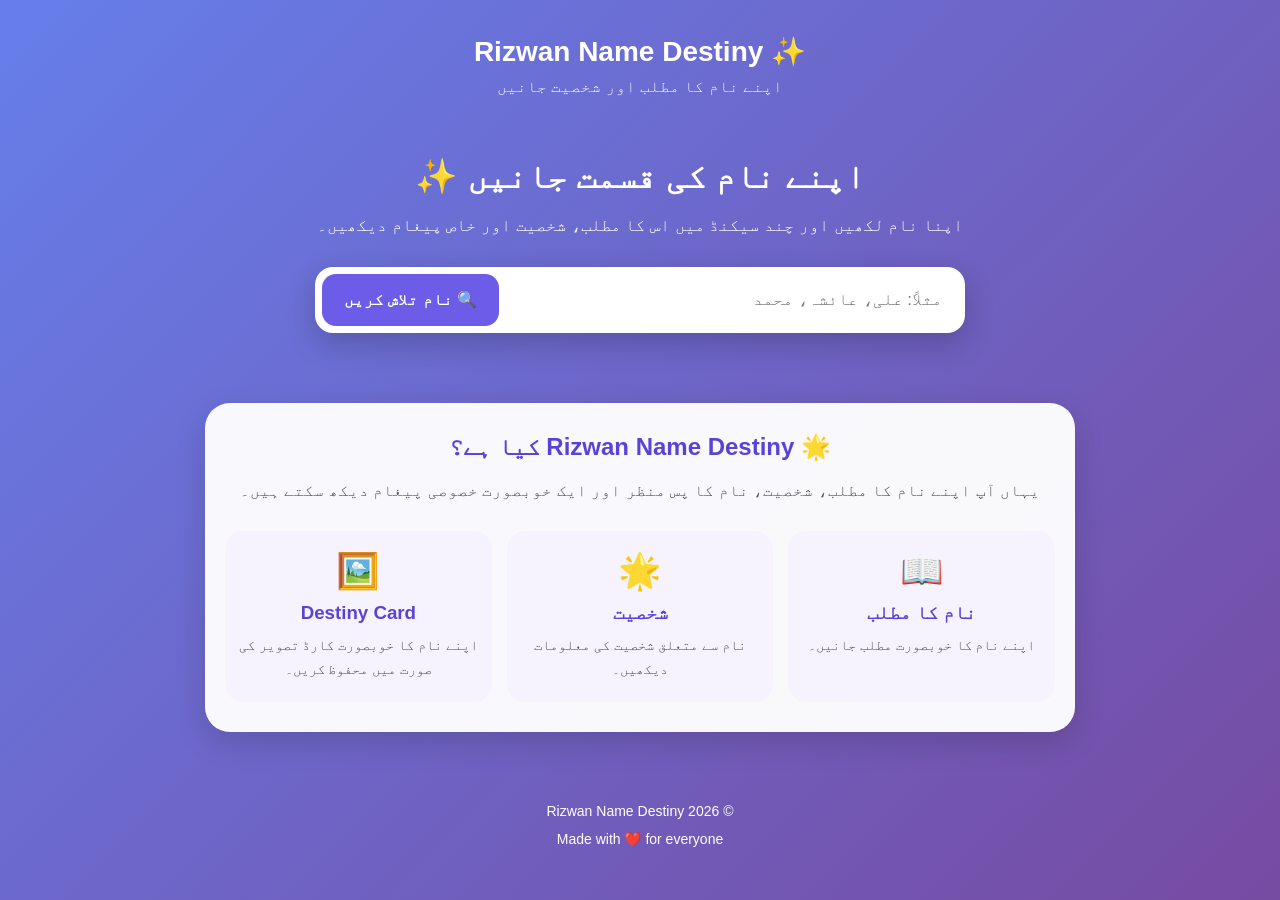
<file: index.html>
<!DOCTYPE html>
<html lang="ur" dir="rtl">
<head>
  <meta charset="UTF-8">
  <meta name="viewport" content="width=device-width, initial-scale=1.0">

  <title>Rizwan Name Destiny | اپنے نام کا مطلب اور شخصیت جانیں</title>

  <meta name="description" content="اپنے نام کا مطلب، شخصیت، پس منظر اور خوبصورت Destiny Card معلوم کریں۔">
  <meta name="keywords" content="name meaning, نام کا مطلب, Urdu names, Rizwan Name Destiny">

  <meta property="og:title" content="Rizwan Name Destiny">
  <meta property="og:description" content="اپنے نام کا مطلب اور شخصیت جانیں۔">
  <meta property="og:type" content="website">

  <link rel="stylesheet" href="style.css">
</head>

<body>

  <!-- Header -->
  <header class="header">
    <div class="logo">
      ✨ Rizwan Name Destiny
    </div>

    <p>
      اپنے نام کا مطلب اور شخصیت جانیں
    </p>
  </header>


  <!-- Main -->
  <main>

    <section class="hero">

      <h1>اپنے نام کی قسمت جانیں ✨</h1>

      <p class="subtitle">
        اپنا نام لکھیں اور چند سیکنڈ میں اس کا مطلب، شخصیت اور خاص پیغام دیکھیں۔
      </p>

      <!-- Search Box -->
      <div class="search-box">

        <input
          type="text"
          id="nameInput"
          placeholder="مثلاً: علی، عائشہ، محمد"
          autocomplete="off"
        >

        <button id="searchBtn">
          🔍 نام تلاش کریں
        </button>

      </div>

    </section>


    <!-- Result -->
    <section id="resultSection" class="result-section hidden">

      <div id="destinyCard" class="destiny-card">

        <div class="card-top">
          <span>✨ Rizwan Name Destiny</span>
        </div>

        <h2 id="resultName">نام</h2>

        <div class="result-item">
          <div class="result-icon">📖</div>
          <div>
            <h3>نام کا مطلب</h3>
            <p id="resultMeaning"></p>
          </div>
        </div>

        <div class="result-item">
          <div class="result-icon">🌟</div>
          <div>
            <h3>شخصیت</h3>
            <p id="resultPersonality"></p>
          </div>
        </div>

        <div class="result-item">
          <div class="result-icon">📜</div>
          <div>
            <h3>پس منظر</h3>
            <p id="resultBackground"></p>
          </div>
        </div>

        <div class="result-item">
          <div class="result-icon">💫</div>
          <div>
            <h3>آپ کے لیے خاص پیغام</h3>
            <p id="resultMessage"></p>
          </div>
        </div>

        <div class="watermark">
          Made by Rizwan Name Destiny
        </div>

      </div>


      <!-- Buttons -->
      <div class="action-buttons">

        <button id="downloadBtn" class="download-btn">
          🖼️ تصویر محفوظ کریں
        </button>

        <button id="shareBtn" class="share-btn">
          📤 شیئر کریں
        </button>

      </div>

    </section>


    <!-- Default Information -->
    <section class="info-section">

      <h2>🌟 Rizwan Name Destiny کیا ہے؟</h2>

      <p>
        یہاں آپ اپنے نام کا مطلب، شخصیت، نام کا پس منظر اور
        ایک خوبصورت خصوصی پیغام دیکھ سکتے ہیں۔
      </p>

      <div class="features">

        <div class="feature">
          <span>📖</span>
          <h3>نام کا مطلب</h3>
          <p>اپنے نام کا خوبصورت مطلب جانیں۔</p>
        </div>

        <div class="feature">
          <span>🌟</span>
          <h3>شخصیت</h3>
          <p>نام سے متعلق شخصیت کی معلومات دیکھیں۔</p>
        </div>

        <div class="feature">
          <span>🖼️</span>
          <h3>Destiny Card</h3>
          <p>اپنے نام کا خوبصورت کارڈ تصویر کی صورت میں محفوظ کریں۔</p>
        </div>

      </div>

    </section>

  </main>


  <!-- Footer -->
  <footer>

    <p>
      © 2026 Rizwan Name Destiny
    </p>

    <p>
      Made with ❤️ for everyone
    </p>

  </footer>


  <!-- JavaScript -->
  <script src="names.js"></script>
  <script src="script.js"></script>

</body>
</html>
</file>
<file: style.css>
* {
  margin: 0;
  padding: 0;
  box-sizing: border-box;
}

body {
  font-family: Arial, "Noto Nastaliq Urdu", sans-serif;
  background: linear-gradient(135deg, #667eea, #764ba2);
  min-height: 100vh;
  color: #222;
}

/* Header */

.header {
  text-align: center;
  color: white;
  padding: 35px 15px 25px;
}

.logo {
  font-size: 28px;
  font-weight: bold;
  margin-bottom: 10px;
}

.header p {
  font-size: 16px;
  opacity: 0.95;
}


/* Main */

main {
  width: 100%;
  max-width: 900px;
  margin: auto;
  padding: 10px 15px 40px;
}


/* Hero */

.hero {
  text-align: center;
  color: white;
  padding: 25px 10px 35px;
}

.hero h1 {
  font-size: 34px;
  margin-bottom: 15px;
}

.subtitle {
  font-size: 17px;
  line-height: 1.8;
  margin-bottom: 25px;
}


/* Search */

.search-box {
  display: flex;
  max-width: 650px;
  margin: auto;
  background: white;
  padding: 7px;
  border-radius: 18px;
  box-shadow: 0 10px 30px rgba(0,0,0,0.2);
}

.search-box input {
  flex: 1;
  border: none;
  outline: none;
  padding: 16px;
  font-size: 17px;
  border-radius: 14px;
  text-align: right;
}

.search-box button {
  border: none;
  background: #6c5ce7;
  color: white;
  padding: 0 22px;
  border-radius: 14px;
  font-size: 16px;
  cursor: pointer;
  font-weight: bold;
}

.search-box button:hover {
  background: #5848d6;
}


/* Result */

.result-section {
  margin-top: 20px;
}

.hidden {
  display: none;
}


/* Destiny Card */

.destiny-card {
  background: linear-gradient(145deg, #ffffff, #f4f1ff);
  border-radius: 25px;
  padding: 30px 25px;
  box-shadow: 0 15px 40px rgba(0,0,0,0.25);
  position: relative;
  overflow: hidden;
}

.card-top {
  text-align: center;
  color: #6c5ce7;
  font-size: 15px;
  font-weight: bold;
  margin-bottom: 15px;
}

.destiny-card h2 {
  text-align: center;
  font-size: 38px;
  color: #5b42d6;
  margin-bottom: 25px;
}


/* Result Items */

.result-item {
  display: flex;
  gap: 15px;
  align-items: flex-start;
  background: white;
  padding: 16px;
  margin-bottom: 14px;
  border-radius: 16px;
  box-shadow: 0 4px 15px rgba(0,0,0,0.07);
}

.result-icon {
  font-size: 28px;
  min-width: 38px;
}

.result-item h3 {
  color: #5b42d6;
  margin-bottom: 7px;
  font-size: 18px;
}

.result-item p {
  font-size: 16px;
  line-height: 1.9;
  color: #444;
}


/* Watermark */

.watermark {
  text-align: center;
  margin-top: 22px;
  color: #777;
  font-size: 13px;
}


/* Buttons */

.action-buttons {
  display: flex;
  justify-content: center;
  gap: 12px;
  margin-top: 18px;
  flex-wrap: wrap;
}

.action-buttons button {
  border: none;
  padding: 14px 22px;
  border-radius: 14px;
  color: white;
  font-size: 16px;
  cursor: pointer;
  font-weight: bold;
}

.download-btn {
  background: #00a86b;
}

.download-btn:hover {
  background: #008c59;
}

.share-btn {
  background: #25d366;
}

.share-btn:hover {
  background: #1db954;
}


/* Information Section */

.info-section {
  background: rgba(255,255,255,0.96);
  margin-top: 35px;
  padding: 30px 20px;
  border-radius: 25px;
  text-align: center;
  box-shadow: 0 10px 30px rgba(0,0,0,0.15);
}

.info-section h2 {
  color: #5b42d6;
  margin-bottom: 15px;
}

.info-section > p {
  line-height: 1.9;
  color: #555;
  margin-bottom: 25px;
}


/* Features */

.features {
  display: grid;
  grid-template-columns: repeat(3, 1fr);
  gap: 15px;
}

.feature {
  background: #f6f3ff;
  padding: 20px 12px;
  border-radius: 18px;
}

.feature span {
  font-size: 35px;
}

.feature h3 {
  margin: 10px 0;
  color: #5b42d6;
}

.feature p {
  font-size: 14px;
  line-height: 1.7;
  color: #555;
}


/* Footer */

footer {
  text-align: center;
  color: white;
  padding: 25px 10px;
  line-height: 2;
  font-size: 14px;
}


/* Mobile */

@media (max-width: 650px) {

  .logo {
    font-size: 23px;
  }

  .hero h1 {
    font-size: 27px;
  }

  .subtitle {
    font-size: 15px;
  }

  .search-box {
    flex-direction: column;
    gap: 8px;
    padding: 8px;
  }

  .search-box input {
    width: 100%;
    padding: 15px;
  }

  .search-box button {
    width: 100%;
    padding: 15px;
  }

  .destiny-card {
    padding: 25px 15px;
  }

  .destiny-card h2 {
    font-size: 31px;
  }

  .result-item {
    padding: 13px;
  }

  .result-item p {
    font-size: 15px;
  }

  .features {
    grid-template-columns: 1fr;
  }

  .action-buttons {
    flex-direction: column;
  }

  .action-buttons button {
    width: 100%;
  }
}
</file>
